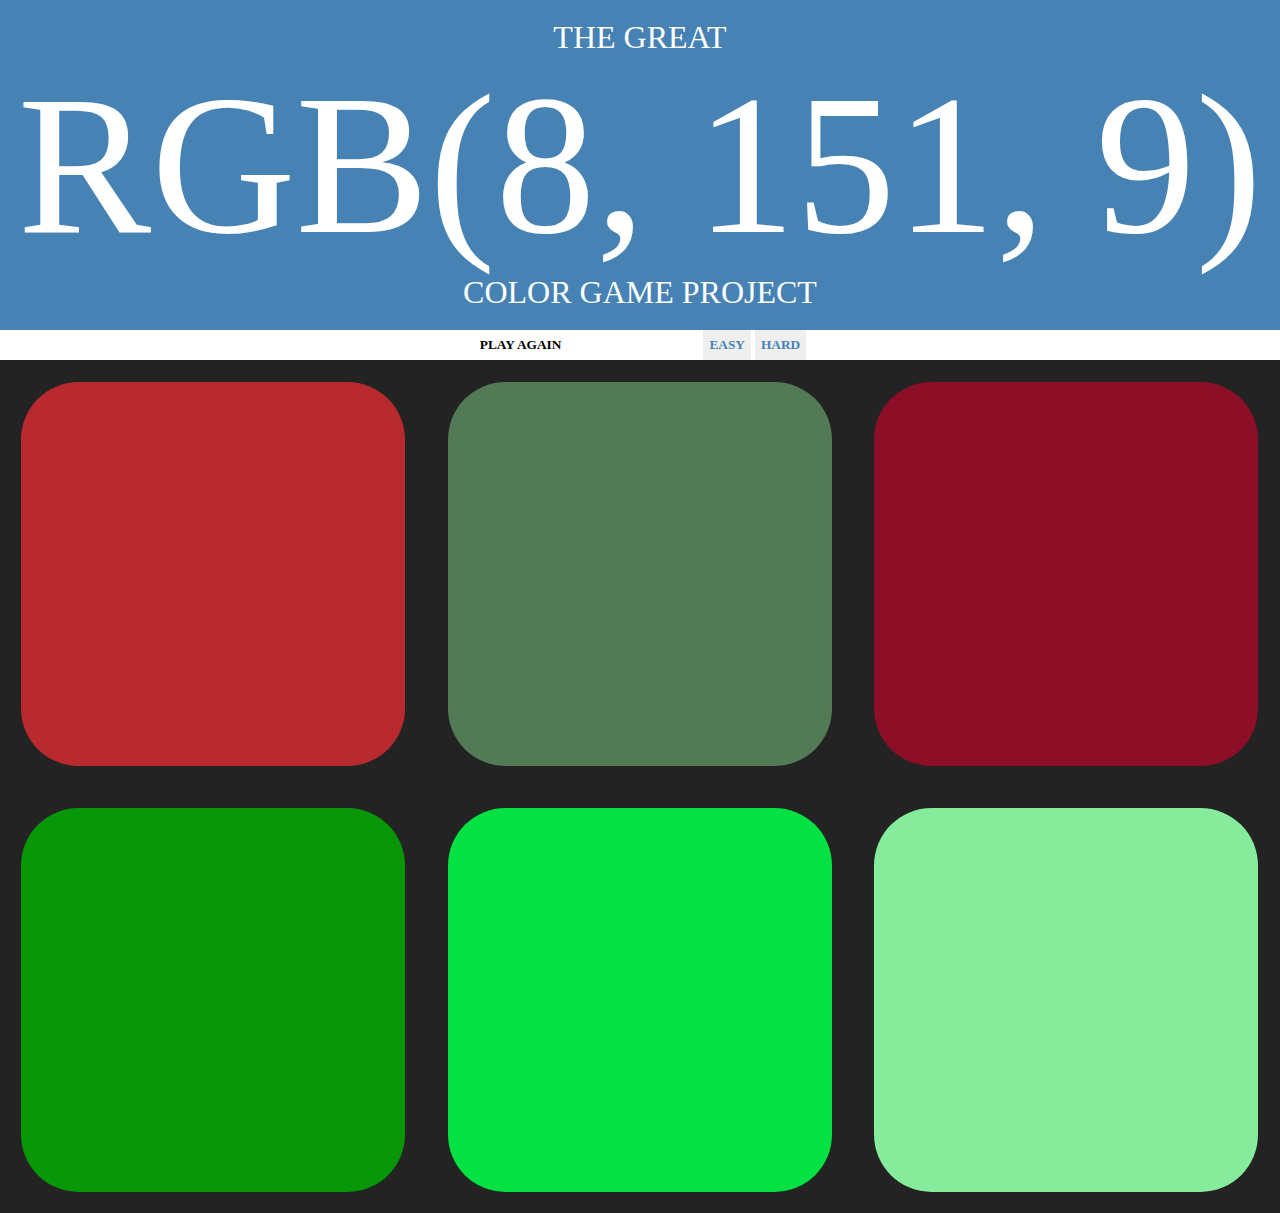
<file: Color-game/index.html>
<!DOCTYPE html>
<html>
<head>
	<title>Color Game</title>
	<link rel="stylesheet" type="text/css" href="style.css">
</head>
<h1>The Great 
	<br>
	<span id="display">RGB</span> 
	<br>
	Color Game Project</h1>
<div id="stripe">
<button id="navigation" >Play Again</button>
<span id="message"></span>
<button><span id="easyBtn">EASY</span></button>
	<button>
	<span id="hardBtn">HARD</span>
	</button>
	</div>
<body class="body">
		<div id="container">
			<div class="square"></div>
			<div class="square"></div>
			<div class="square"></div>
			<div class="square"></div>
			<div class="square"></div>
			<div class="square"></div>
		</div>
<script type="text/javascript" src="index.js"></script></body>
</html>
</file>
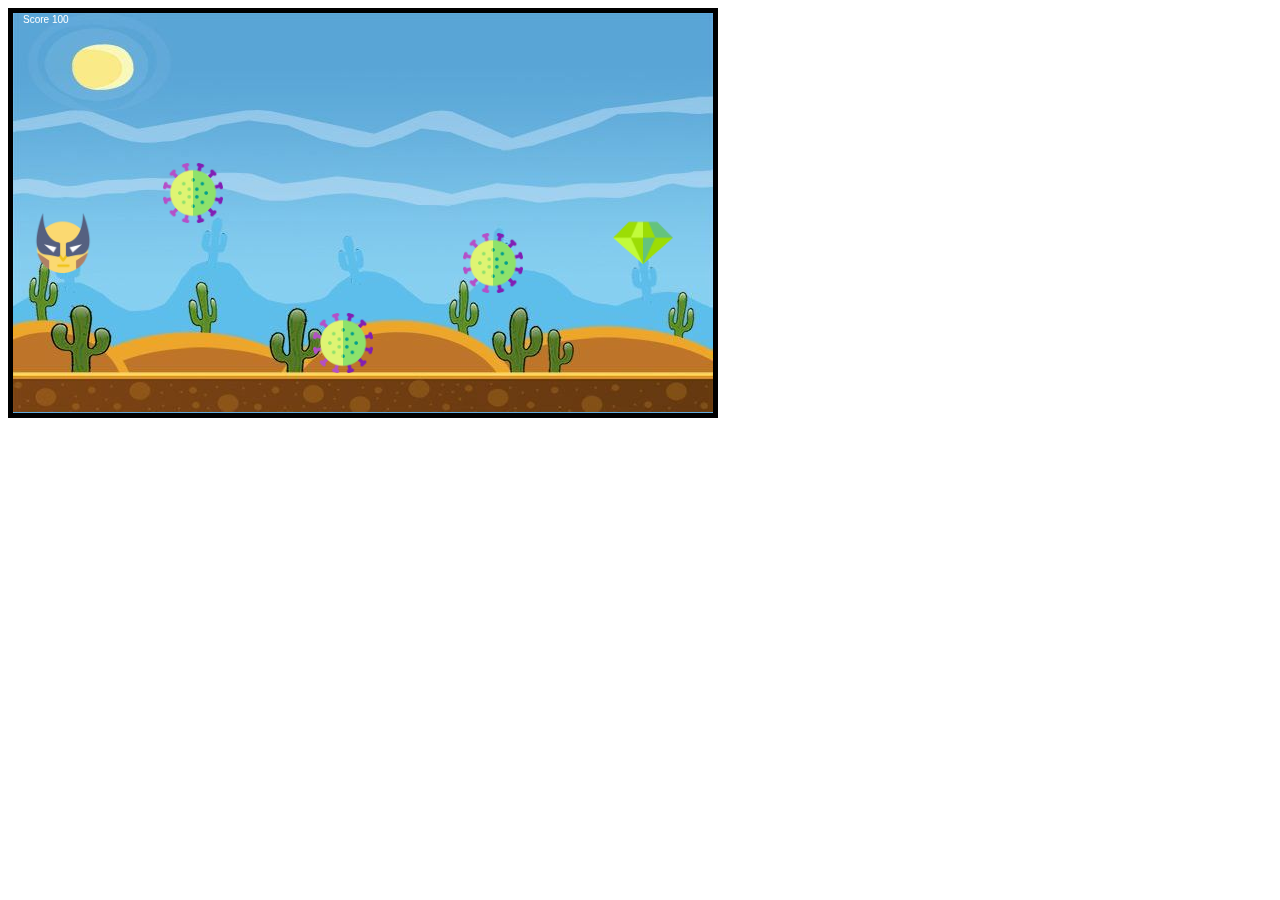
<file: Covid Fighter/index.html>
<html>
    
    <!-- Head -->
    <head>
        <title>Game Challenge-1</title>
        <style>
            canvas{
                background-image: url("Assets/back.jpeg");
                border:5px solid black;
            
            }
        </style>
        
    </head>
    
    <!-- Body -->
    <body>
        <canvas id="mycanvas"></canvas>
        <script src="game.js"></script>
    </body>


</html>
</file>
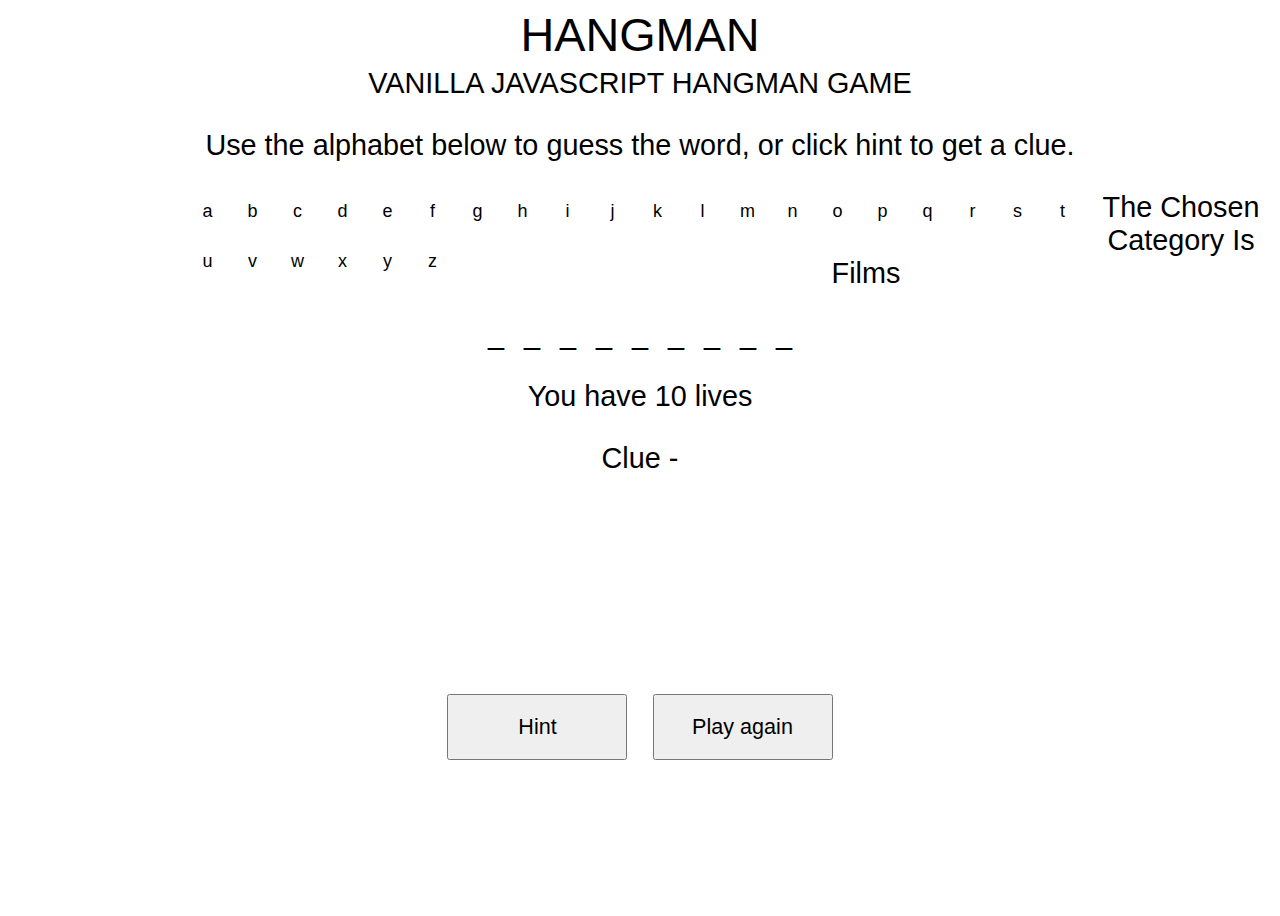
<file: Hangman-Game/index.html>
<html>
    <head>
        <title>Hangman Game</title>
    <link rel="stylesheet" href="style.css">
    </head>

    <body>
        <script src="run.js"></script>
        <div class="wrapper">
            <h1>Hangman</h1>
             <h2>Vanilla JavaScript Hangman Game</h2>
             <p>Use the alphabet below to guess the word, or click hint to get a clue. </p>
         </div>
         <div class="wrapper">
             <div id="buttons">
             </div>  
             <p id="catagoryName"></p>
             <div id="hold">
             </div>
             <p id="mylives"></p>
             <p id="clue">Clue -</p>  
              <canvas id="stickman">This Text will show if the Browser does NOT support HTML5 Canvas tag</canvas>
             <div class="container">
               <button id="hint">Hint</button>
               <button id="reset">Play again</button>
             </div>
         </div>
    </body>
</html>
</file>
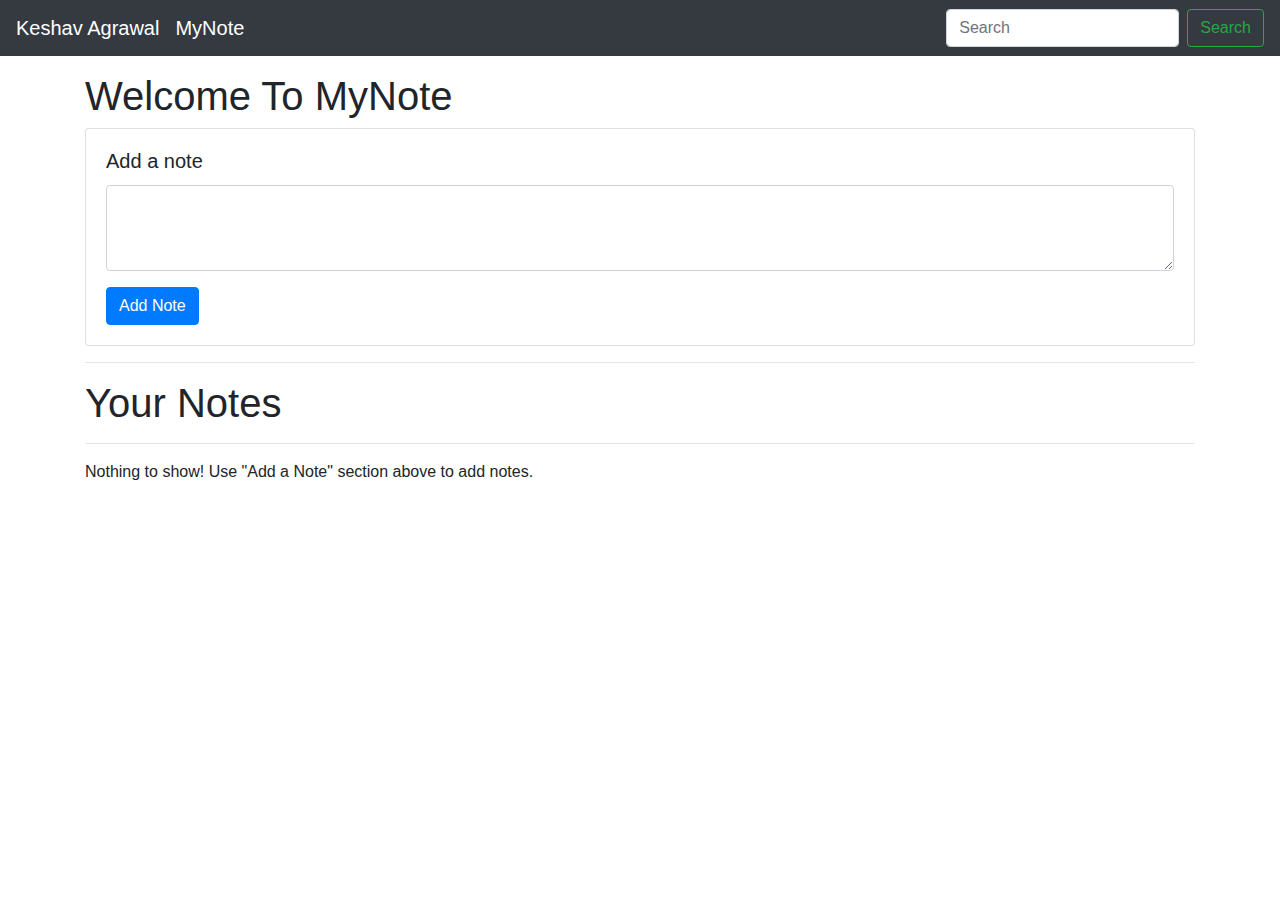
<file: Note-Maker/index.html>
<!DOCTYPE html>
<html lang="en">

<head>
    <meta charset="UTF-8">
    <meta name="viewport" content="width=device-width, initial-scale=1.0">
    <meta http-equiv="X-UA-Compatible" content="ie=edge">
    <title>MyNote</title>
    <link rel="stylesheet" href="https://stackpath.bootstrapcdn.com/bootstrap/4.3.1/css/bootstrap.min.css"
        integrity="sha384-ggOyR0iXCbMQv3Xipma34MD+dH/1fQ784/j6cY/iJTQUOhcWr7x9JvoRxT2MZw1T" crossorigin="anonymous">
</head>

<body>

    <nav class="navbar navbar-expand-lg navbar-dark bg-dark">
        <a class="navbar-brand" class="nav-item active" href="#">Keshav Agrawal</a>
        <a class="navbar-brand" href="#">MyNote</a>

        <button class="navbar-toggler" type="button" data-toggle="collapse" data-target="#navbarSupportedContent"
            aria-controls="navbarSupportedContent" aria-expanded="false" aria-label="Toggle navigation">
            <span class="navbar-toggler-icon"></span>
        </button>

        <div class="collapse navbar-collapse" id="navbarSupportedContent">
            <ul class="navbar-nav mr-auto">
                <!--<li class="nav-item active">
                    <a class="nav-link" href="#">Home <span class="sr-only">(current)</span></a>
                </li>-->

            </ul>
            <form class="form-inline my-2 my-lg-0">
                <input class="form-control mr-sm-2" id="searchTxt" type="search" placeholder="Search"
                    aria-label="Search">
                <button class="btn btn-outline-success my-2 my-sm-0" type="submit">Search</button>
            </form>
        </div>
    </nav>


    <div class="container my-3">
        <h1>Welcome To MyNote</h1>
        <div class="card">
            <div class="card-body">
                <h5 class="card-title">Add a note</h5>
                <div class="form-group">
                    <textarea class="form-control" id="addTxt" rows="3"></textarea>
                </div>
                <button class="btn btn-primary" id="addBtn">Add Note</button>
            </div>
        </div>
        <hr>
        <h1>Your Notes</h1>
        <hr>
        <div id="notes" class="row container-fluid"> </div>
    </div>

    <script src="https://code.jquery.com/jquery-3.3.1.slim.min.js"
        integrity="sha384-q8i/X+965DzO0rT7abK41JStQIAqVgRVzpbzo5smXKp4YfRvH+8abtTE1Pi6jizo"
        crossorigin="anonymous"></script>
    <script src="https://cdnjs.cloudflare.com/ajax/libs/popper.js/1.14.7/umd/popper.min.js"
        integrity="sha384-UO2eT0CpHqdSJQ6hJty5KVphtPhzWj9WO1clHTMGa3JDZwrnQq4sF86dIHNDz0W1"
        crossorigin="anonymous"></script>
    <script src="https://stackpath.bootstrapcdn.com/bootstrap/4.3.1/js/bootstrap.min.js"
        integrity="sha384-JjSmVgyd0p3pXB1rRibZUAYoIIy6OrQ6VrjIEaFf/nJGzIxFDsf4x0xIM+B07jRM"
        crossorigin="anonymous"></script>
    <script src="app.js"></script>
</body>

</html>
</file>
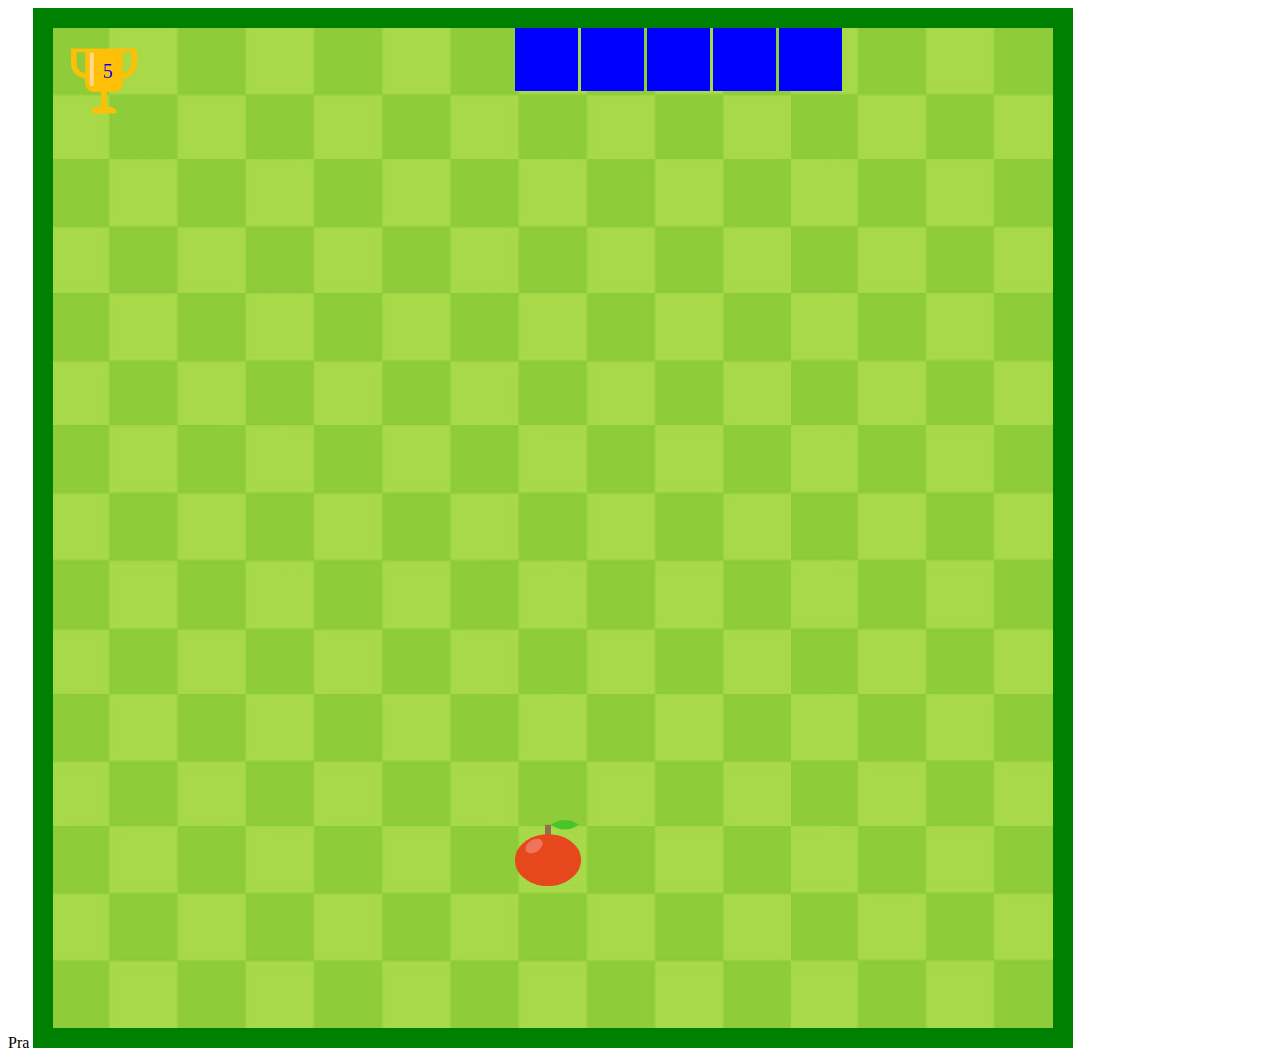
<file: Snake Game/index.html>
Pra<html>
	<head>
		<title> Javascript Practice </title>
		<style>
			#mydiv{
				width:100px;
				height: 100px;
				background-color: aqua;
				margin: 20px;
			}

			#mycanvas{
				
				background-image: url("Assets/bg.jpg");
				border:20px solid green;
			}
		</style>

	</head>

	<body>
		<!--<div id="mydiv"></div>
		<div> </div>-->
		<canvas id="mycanvas"> </canvas>
		<script src="snake.js"></script>
		


	</body>

</html>
</file>
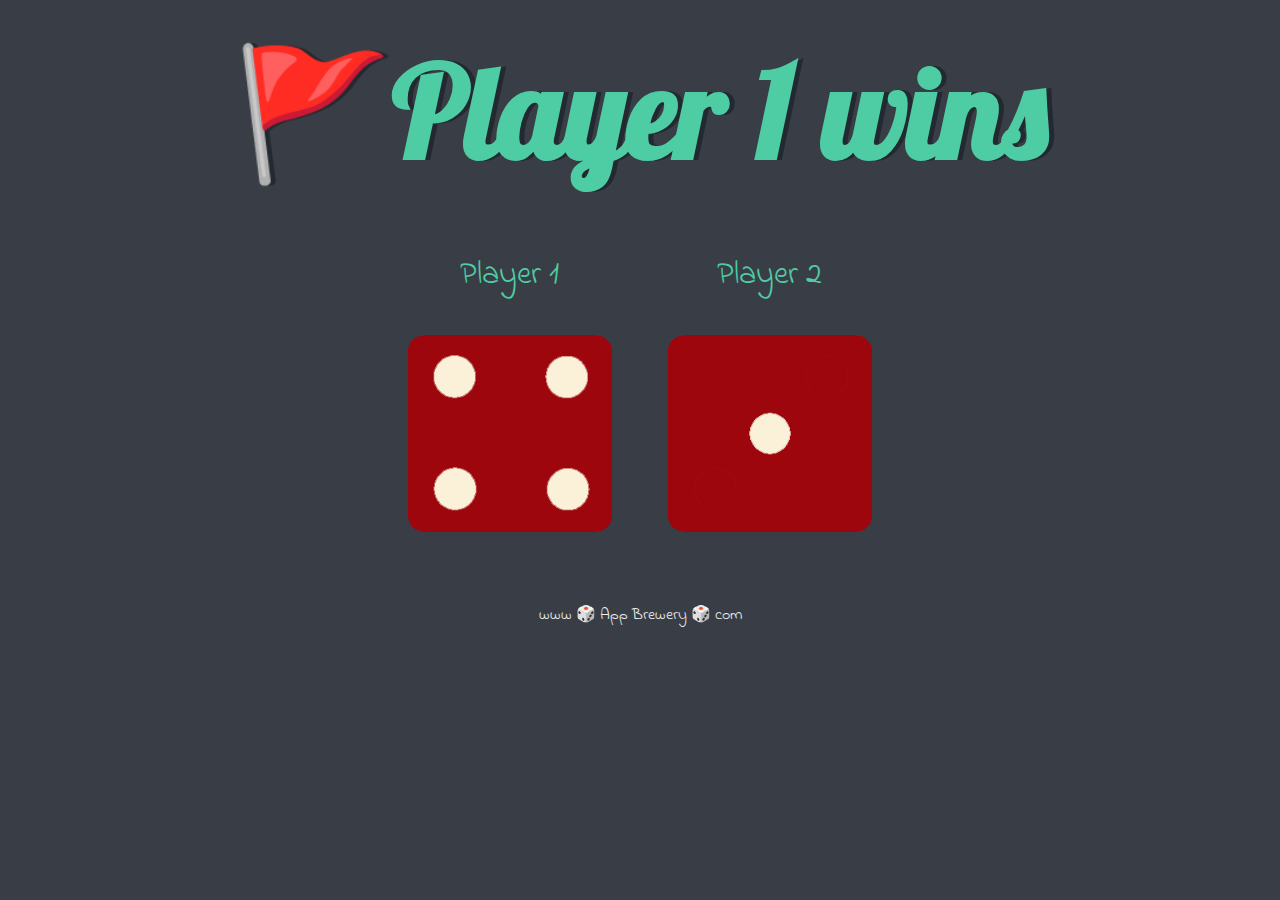
<file: Dice_for_games/dicee.html>
<!DOCTYPE html>
<html lang="en" dir="ltr">
  <head>
    <meta charset="utf-8">
    <title>Dicee</title>
    <link rel="stylesheet" href="styles.css">
    <link href="https://fonts.googleapis.com/css?family=Indie+Flower|Lobster" rel="stylesheet">

  </head>
  <body>

    <div class="container">
      <h1>Refresh Me</h1>

      <div class="dice">
        <p>Player 1</p>
        <img class="img1" src="images/dice6.png">
      </div>

      <div class="dice">
        <p>Player 2</p>
        <img class="img2" src="images/dice6.png">
      </div>

    </div>

    <script src="dicejs.js"></script>


  </body>

  <footer>
    www 🎲 App Brewery 🎲 com
  </footer>
</html>
</file>
<file: Color-game/style.css>
.square {
  padding-top: 30%;
  margin: 1.66%;
  width: 30%;
  background: purple;
  float: left;
  transition: background 0.6s;
  border-radius: 15%;
}
.body {
  background-color: #232323;
  margin: 0px;
  font-family: "Montserrat", "Avenir";
}
#container {
  max-width: 20px auto;
  border-radius: 50%;
}
h1 {
  color: white;
  background-color: steelblue;
  margin: 0px;
  text-align: center;
  text-transform: uppercase;
  padding: 20px 0;
  font-weight: normal;
  line-height: 1.1;
}
#navigation {
  background: white;
  text-align: center;
  color: black;
}
#message {
  background-color: white;
  color: black;
  text-align: center;
  display: inline-block;
  width: 10%;
  font-size: 20px 0;
}
#stripe {
  background: white;
  text-align: center;
  color: black;
  height: 30px;
}
button {
  border: none;
  height: 100%;
  background-color: none;
  text-transform: uppercase;
  font-weight: 700;
  color: steelblue;
  font-family: inherit;
  transition: background 0.6s;
  outline: none;
}
#stripe #navigation:hover {
  text-decoration: underline;
  font-size: 0.9rem;
  color: steelblue;
}
#display {
  height: 200%;
  font-size: 200px;
}
button:hover {
  cursor: pointer;
  color: white;
  background: steelblue;
}
</file>
<file: Hangman-Game/style.css>
/* Variabes */  
$orange: #ffa600;
$green: #c1d72e;
$blue: #82d2e5;
$grey:#f3f3f3;
$white: #fff;
$base-color:$green ;

/* Mixin's */ 

@mixin transition {
  -webkit-transition: all 0.5s ease-in-out;
  -moz-transition: all 0.5s ease-in-out;
  transition: all 0.5s ease-in-out;
}

@mixin clear {
  &:after {
      content: "";
      display: table;
      clear: both;
    }
}

 @mixin box-size {
  -webkit-box-sizing: border-box;
  -moz-box-sizing: border-box;
  box-sizing: border-box;
}

 @mixin transition {
  -webkit-transition: all 0.3s ease-in-out;
  -moz-transition: all 0.3s ease-in-out;
  transition: all 0.3s ease-in-out;
}

@mixin fade {
  -moz-transition: all 1s ease-in;
  -moz-transition:all 0.3s ease-in-out;
  -webkit-transition:all 0.3s ease-in-out;
}

@mixin opacity {
  opacity:0.4;
  filter:alpha(opacity=40); 
  @include fade;
}

@mixin corners ($radius) {
  -moz-border-radius: $radius;
  -webkit-border-radius: $radius;
  border-radius: $radius; 
  -khtml-border-radius: $radius; 
}

body {
  background:$base-color;
  font-family: "HelveticaNeue-Light", "Helvetica Neue Light", "Helvetica Neue", Helvetica, Arial, "Lucida Grande", sans-serif; 
  color:$white;
  height:100%;
  text-align:center;
  font-size:18px;
}

.wrappper{
  @include clear;
  width:100%;
  margin:0 auto;
}


canvas{
  color:$white;
  border: $white dashed 2px;
  padding:15px;
}

h1, h2, h3 {
	font-family: 'Roboto', sans-serif;
	font-weight: 100;
	text-transform: uppercase;
   margin:5px 0;
}

h1 {
	font-size: 2.6em;
}

h2 {
	font-size: 1.6em;
}

p{
  font-size: 1.6em;
}

#alphabet {
  @include clear;
  margin:15px auto;
  padding:0;
  max-width:900px;
}

#alphabet li {
  float:left;
  margin: 0 10px 10px 0;
  list-style:none;
  width:35px;
  height:30px;
  padding-top:10px;
  background:$white;
  color:$base-color;
  cursor:pointer;
  @include corners(5px);
  border: solid 1px $white;
    
    &:hover{
      background:$base-color;
      border: solid 1px $white;
      color:$white;
    }
}

#my-word {
  margin: 0;
  display: block;
  padding: 0;
  display:block;
}

#my-word li {
  position: relative;
  list-style: none;
  margin: 0;
  display: inline-block;
  padding: 0 10px;
  font-size:1.6em;
}

.active {
  @include opacity;
  cursor:default;
    
  &:hover{
      @include fade;
      @include opacity;
    }
}

#mylives{
  font-size:1.6em;
  text-align:center;
  display:block;
}

button{
  @include corners (5px);
  background:$base-color;
  color:$white;
  border: solid 1px $white;
  text-decoration:none;
  cursor:pointer;
  font-size:1.2em;
  padding:18px 10px;
  width:180px;
  margin: 10px;
  outline: none;
  
    &:hover{
      @include transition;
      background:$white;
      border: solid 1px $white;
      color:$base-color;
    }
}

@media (max-width: 767px) {
  #alphabet {
  padding:0 0 0 15px;
}
  }

  @media (max-width: 480px) {
  #alphabet {
  padding:0 0 0 25px;
}
  }
</file>
<file: Dice_for_games/styles.css>
.container {
  width: 70%;
  margin: auto;
  text-align: center;
}

.dice {
  text-align: center;
  display: inline-block;

}

body {
  background-color: #393E46;
}

h1 {
  margin: 30px;
  font-family: 'Lobster', cursive;
  text-shadow: 5px 0 #232931;
  font-size: 8rem;
  color: #4ECCA3;
}

p {
  font-size: 2rem;
  color: #4ECCA3;
  font-family: 'Indie Flower', cursive;
}

img {
  width: 80%;
}

footer {
  margin-top: 5%;
  color: #EEEEEE;
  text-align: center;
  font-family: 'Indie Flower', cursive;

}
</file>
